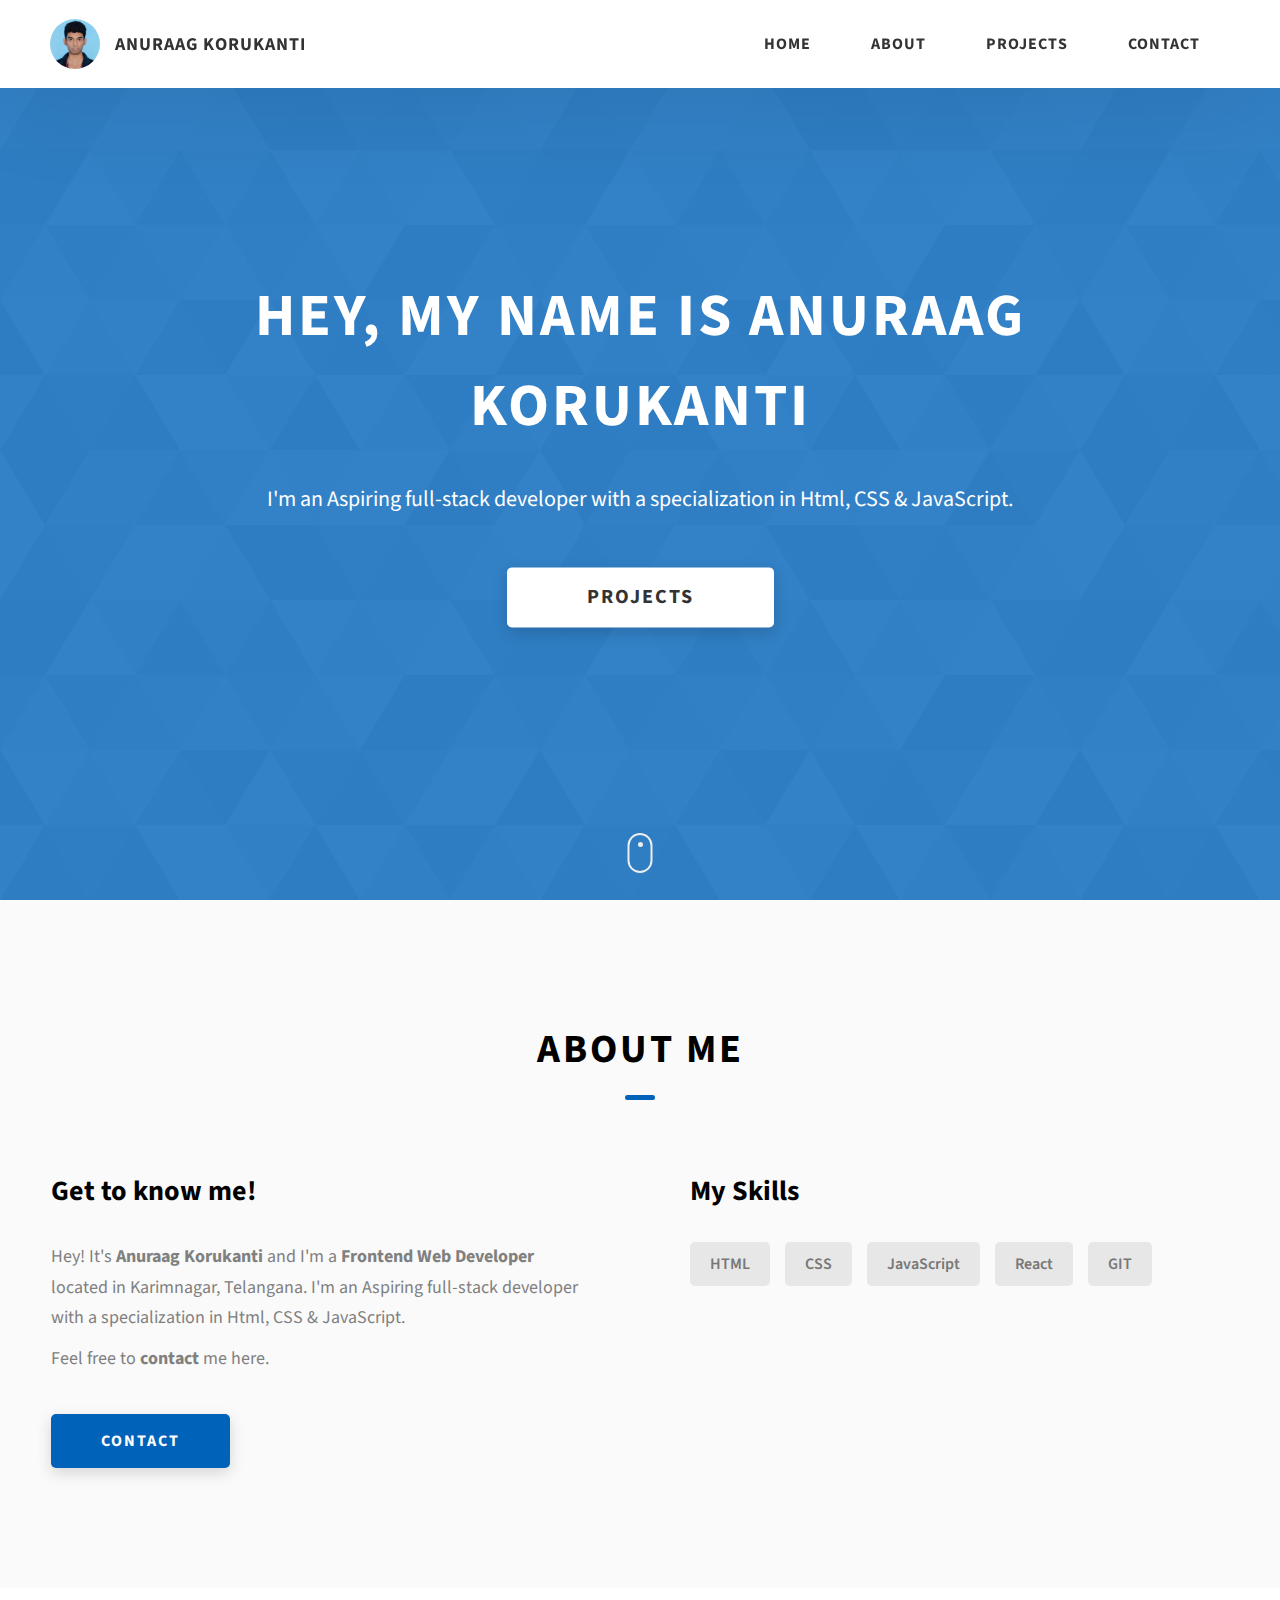
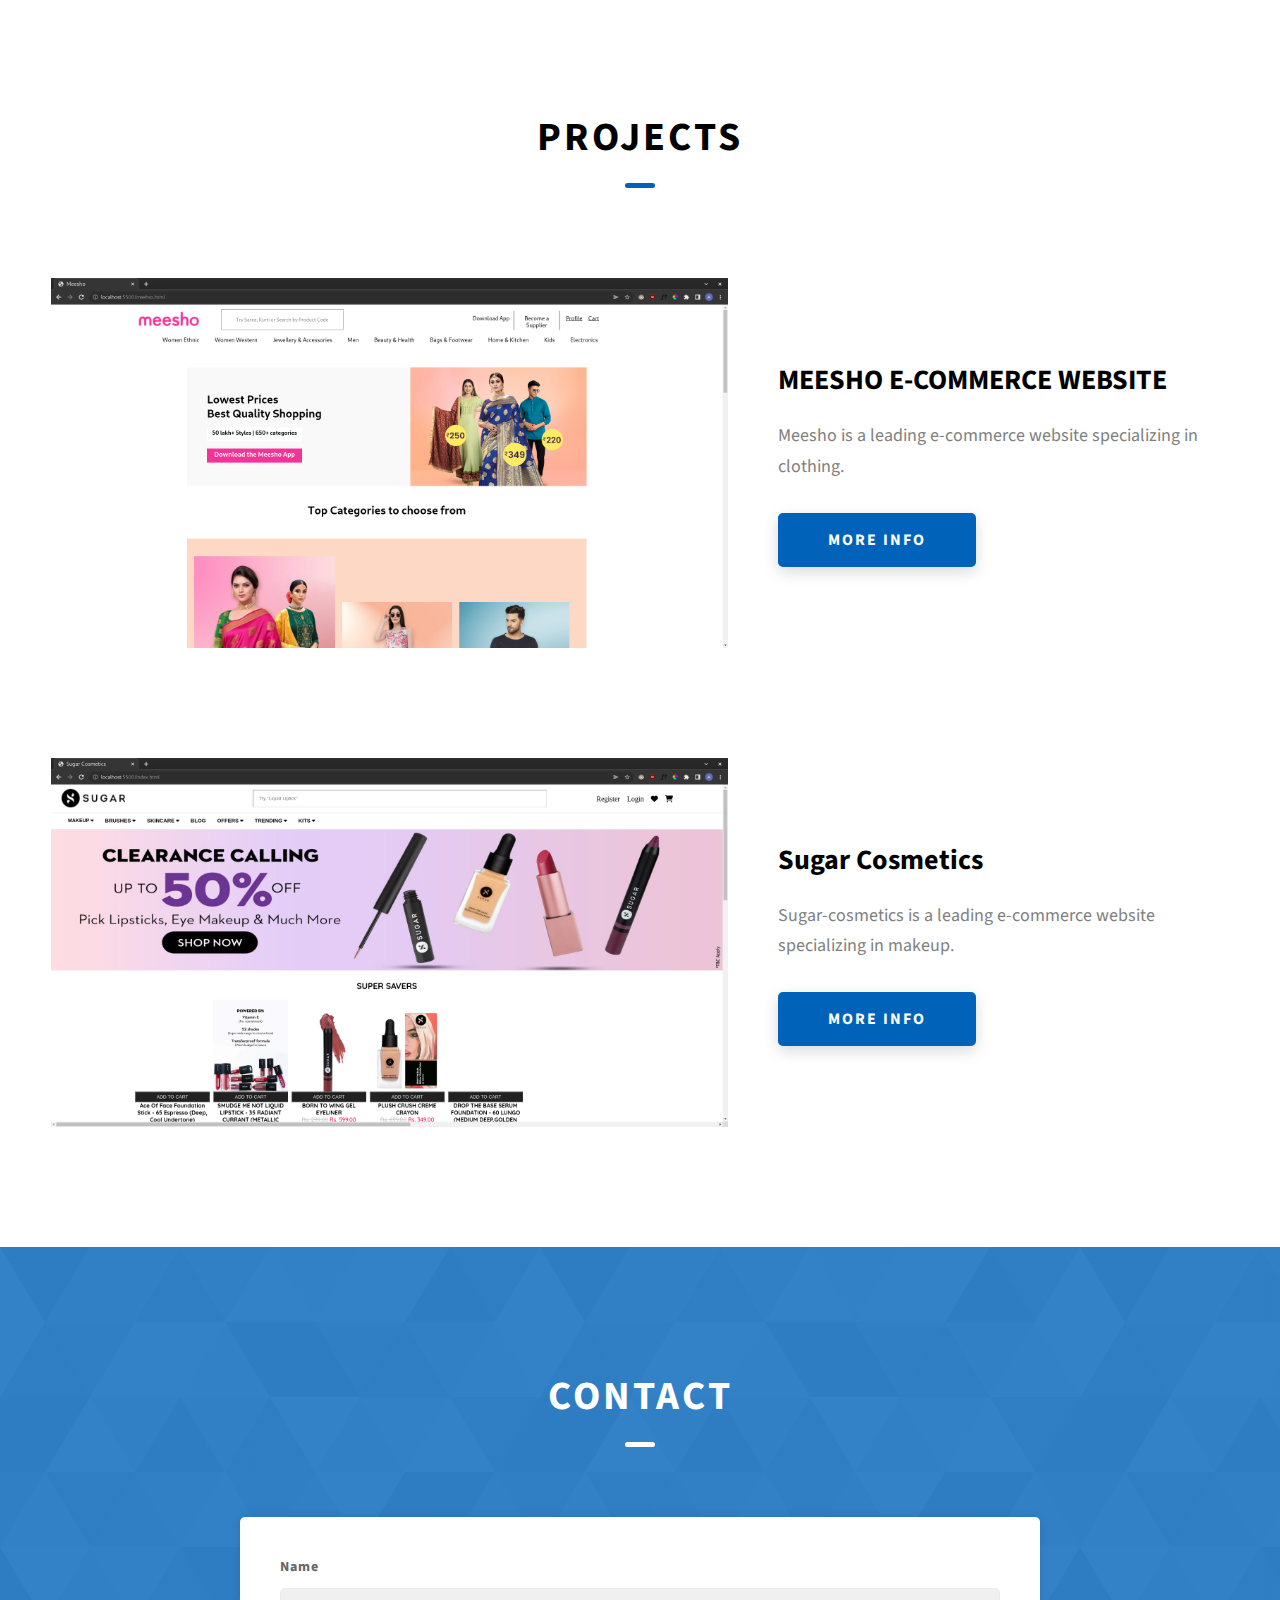
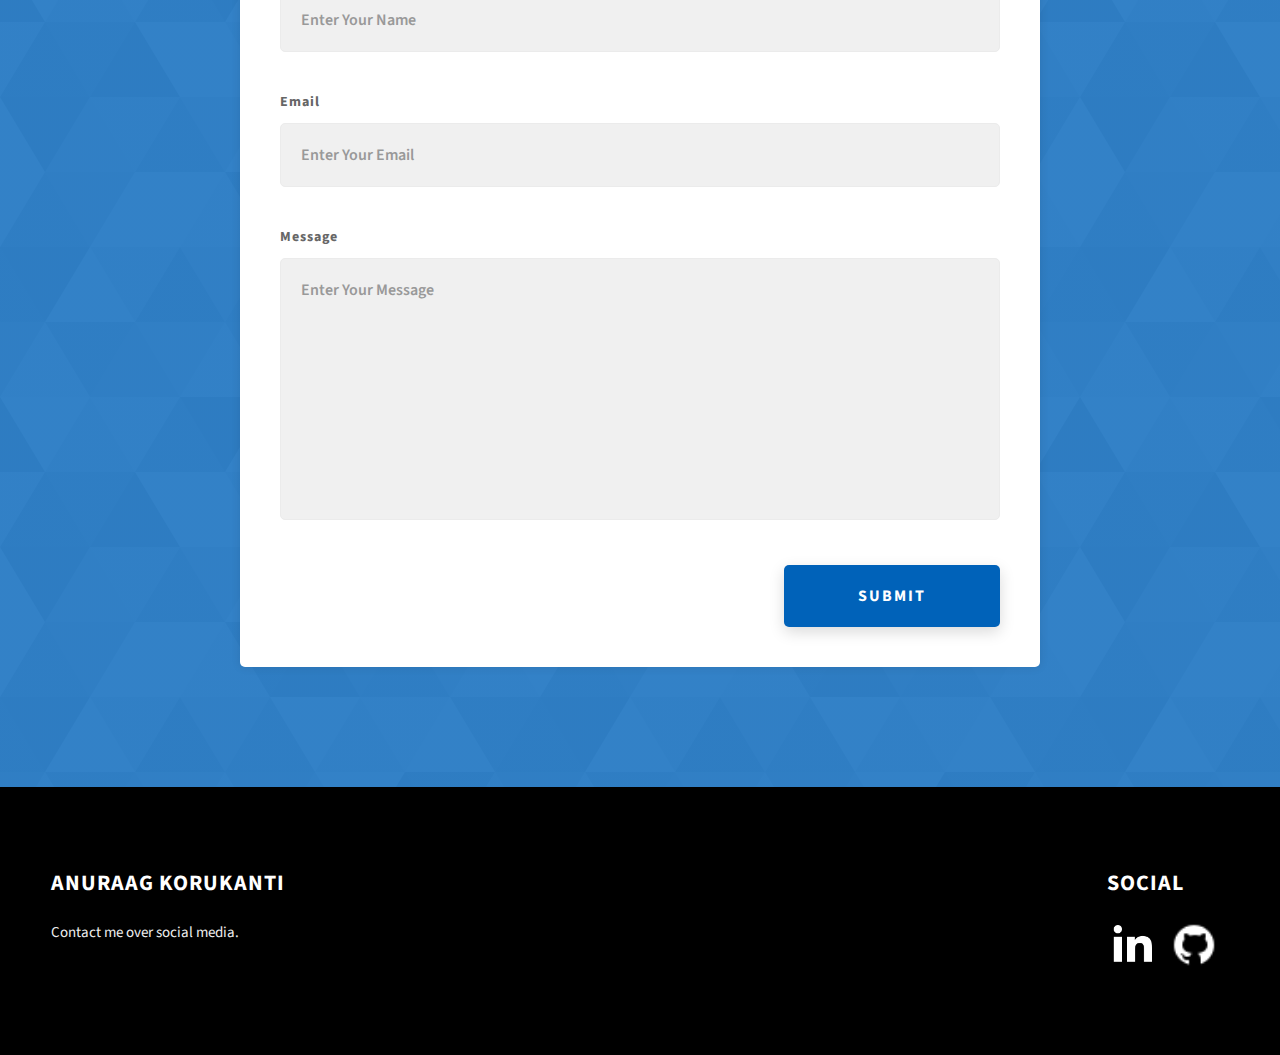
<file: index.html>
<!DOCTYPE html>
<html lang="en">
  <head>
    <meta charset="UTF-8" />
    <meta name="viewport" content="width=device-width, initial-scale=1.0" />
    <meta http-equiv="X-UA-Compatible" content="ie=edge" />
    <title>Portfolio</title>
    <meta name="description" content="Portfolio Template for Developer" />

    <link rel="stylesheet" href="css/style.css" />

    <link rel="preconnect" href="https://fonts.googleapis.com" />
    <link rel="preconnect" href="https://fonts.gstatic.com" crossorigin />
    <link
      href="https://fonts.googleapis.com/css2?family=Source+Sans+Pro:wght@400;600;700;900&display=swap"
      rel="stylesheet"
    />
  </head>
  <body>
    <header class="header">
      <div class="header__content">
        <div class="header__logo-container">
          <div class="header__logo-img-cont">
            <img
              src="./assets/jpeg/my-profile.jpeg"
              alt="My Logo Image"
              class="header__logo-img"
            />
          </div>
          <span class="header__logo-sub">Anuraag Korukanti</span>
        </div>
        <div class="header__main">
          <ul class="header__links">
            <li class="header__link-wrapper">
              <a href="./index.html" class="header__link"> Home </a>
            </li>
            <li class="header__link-wrapper">
              <a href="./index.html#about" class="header__link">About </a>
            </li>
            <li class="header__link-wrapper">
              <a href="./index.html#projects" class="header__link">
                Projects
              </a>
            </li>
            <li class="header__link-wrapper">
              <a href="./index.html#contact" class="header__link"> Contact </a>
            </li>
          </ul>
          <div class="header__main-ham-menu-cont">
            <img
              src="./assets/svg/ham-menu.svg"
              alt="hamburger menu"
              class="header__main-ham-menu"
            />
            <img
              src="./assets/svg/ham-menu-close.svg"
              alt="hamburger menu close"
              class="header__main-ham-menu-close d-none"
            />
          </div>
        </div>
      </div>
      <div class="header__sm-menu">
        <div class="header__sm-menu-content">
          <ul class="header__sm-menu-links">
            <li class="header__sm-menu-link">
              <a href="./index.html"> Home </a>
            </li>

            <li class="header__sm-menu-link">
              <a href="./index.html#about"> About </a>
            </li>

            <li class="header__sm-menu-link">
              <a href="./index.html#projects"> Projects </a>
            </li>

            <li class="header__sm-menu-link">
              <a href="./index.html#contact"> Contact </a>
            </li>
          </ul>
        </div>
      </div>
    </header>
    <section class="home-hero">
      <div class="home-hero__content">
        <h1 class="heading-primary">Hey, My name is Anuraag Korukanti</h1>
        <div class="home-hero__info">
          <p class="text-primary">
            I'm an Aspiring full-stack developer with a specialization in Html,
            CSS & JavaScript.
          </p>
        </div>
        <div class="home-hero__cta">
          <a href="./#projects" class="btn btn--bg">Projects</a>
        </div>
      </div>
      <!-- <div class="home-hero__socials">
        <div class="home-hero__social">
          <a href="#" class="home-hero__social-icon-link">
            <img
              src="./assets/png/linkedin-ico.png"
              alt="icon"
              class="home-hero__social-icon"
            />
          </a>
        </div>
        <div class="home-hero__social">
          <a href="#" class="home-hero__social-icon-link">
            <img
              src="./assets/png/github-ico.png"
              alt="icon"
              class="home-hero__social-icon"
            />
          </a>
        </div>
      
        </div>
      </div> -->
      <div class="home-hero__mouse-scroll-cont">
        <div class="mouse"></div>
      </div>
    </section>
    <section id="about" class="about sec-pad">
      <div class="main-container">
        <h2 class="heading heading-sec heading-sec__mb-med">
          <span class="heading-sec__main">About Me</span>
          <span class="heading-sec__sub"> </span>
        </h2>
        <div class="about__content">
          <div class="about__content-main">
            <h3 class="about__content-title">Get to know me!</h3>
            <div class="about__content-details">
              <p class="about__content-details-para">
                Hey! It's
                <strong>Anuraag Korukanti</strong>
                and I'm a <strong> Frontend Web Developer </strong> located in
                Karimnagar, Telangana. I'm an Aspiring full-stack developer with
                a specialization in Html, CSS & JavaScript.
              </p>
              <p class="about__content-details-para">
                Feel free to
                <strong>contact</strong> me here.
              </p>
            </div>
            <a href="./#contact" class="btn btn--med btn--theme dynamicBgClr"
              >Contact</a
            >
          </div>
          <div class="about__content-skills">
            <h3 class="about__content-title">My Skills</h3>
            <div class="skills">
              <div class="skills__skill">HTML</div>
              <div class="skills__skill">CSS</div>
              <div class="skills__skill">JavaScript</div>
              <div class="skills__skill">React</div>
              <div class="skills__skill">GIT</div>
            </div>
          </div>
        </div>
      </div>
    </section>
    <section id="projects" class="projects sec-pad">
      <div class="main-container">
        <h2 class="heading heading-sec heading-sec__mb-bg">
          <span class="heading-sec__main">Projects</span>
          <span class="heading-sec__sub"> </span>
        </h2>

        <div class="projects__content">
          <div class="projects__row">
            <div class="projects__row-img-cont">
              <img
                src="./assets/png/meesho.png"
                alt="Software Screenshot"
                class="projects__row-img"
                loading="lazy"
              />
            </div>
            <div class="projects__row-content">
              <h3 class="projects__row-content-title">
                MEESHO E-COMMERCE WEBSITE
              </h3>
              <p class="projects__row-content-desc">
                Meesho is a leading e-commerce website specializing in clothing.
              </p>
              <a
                href="./project-1.html"
                class="btn btn--med btn--theme dynamicBgClr"
                >More Info</a
              >
            </div>
          </div>
          <div class="projects__row">
            <div class="projects__row-img-cont">
              <img
                src="./assets/png/sugar.png"
                alt="Software Screenshot"
                class="projects__row-img"
                loading="lazy"
              />
            </div>
            <div class="projects__row-content">
              <h3 class="projects__row-content-title">Sugar Cosmetics</h3>
              <p class="projects__row-content-desc">
                Sugar-cosmetics is a leading e-commerce website specializing in makeup.
              </p>
              <a
                href="./project-2.html"
                class="btn btn--med btn--theme dynamicBgClr"
                >More Info</a
              >
            </div>
          </div>
            </div>
          </div>
        </div>
      </div>
    </section>
    <section id="contact" class="contact sec-pad dynamicBg">
      <div class="main-container">
        <h2 class="heading heading-sec heading-sec__mb-med">
          <span class="heading-sec__main heading-sec__main--lt">Contact</span>
          <span class="heading-sec__sub heading-sec__sub--lt">
          </span>
        </h2>
        <div class="contact__form-container">
          <form action="#" class="contact__form">
            <div class="contact__form-field">
              <label class="contact__form-label" for="name">Name</label>
              <input
                required
                placeholder="Enter Your Name"
                type="text"
                class="contact__form-input"
                name="name"
                id="name"
              />
            </div>
            <div class="contact__form-field">
              <label class="contact__form-label" for="email">Email</label>
              <input
                required
                placeholder="Enter Your Email"
                type="text"
                class="contact__form-input"
                name="email"
                id="email"
              />
            </div>
            <div class="contact__form-field">
              <label class="contact__form-label" for="message">Message</label>
              <textarea
                required
                cols="30"
                rows="10"
                class="contact__form-input"
                placeholder="Enter Your Message"
                name="message"
                id="message"
              ></textarea>
            </div>
            <button type="submit" class="btn btn--theme contact__btn">
              Submit
            </button>
          </form>
        </div>
      </div>
    </section>
    <footer class="main-footer">
      <div class="main-container">
        <div class="main-footer__upper">
          <div class="main-footer__row main-footer__row-1">
            <h2 class="heading heading-sm main-footer__heading-sm">
              <span>Social</span>
            </h2>
            <div class="main-footer__social-cont">
              <a target="_blank" rel="noreferrer" href="https://www.linkedin.com/in/anuraag-korukanti-4038a7237/">
                <img
                  class="main-footer__icon"
                  src="./assets/png/linkedin-ico.png"
                  alt="icon"
                />
              </a>
              <a target="_blank" rel="noreferrer" href="https://github.com/Anuraag1313">
                <img
                  class="main-footer__icon"
                  src="./assets/png/github-ico.png"
                  alt="icon"
                />
              </a>
            </div>
          </div>
          <div class="main-footer__row main-footer__row-2">
            <h4 class="heading heading-sm text-lt">Anuraag Korukanti</h4>
            <p class="main-footer__short-desc">
              Contact me over social media.
            </p>
          </div>
        </div>

        <!-- If you give me some credit or shoutout here by linking to my website, then it will be a big thing for me and will help me a lot :) -->
        <!-- <div class="main-footer__lower">
          &copy; Copyright 2021. Made by
          <a rel="noreferrer" target="_blank" href="https://rammaheshwari.com"
            >Ram Maheshwari</a
          >
        </div> -->
      </div>
    </footer>

    <script src="./index.js"></script>
  </body>
</html>
</file>
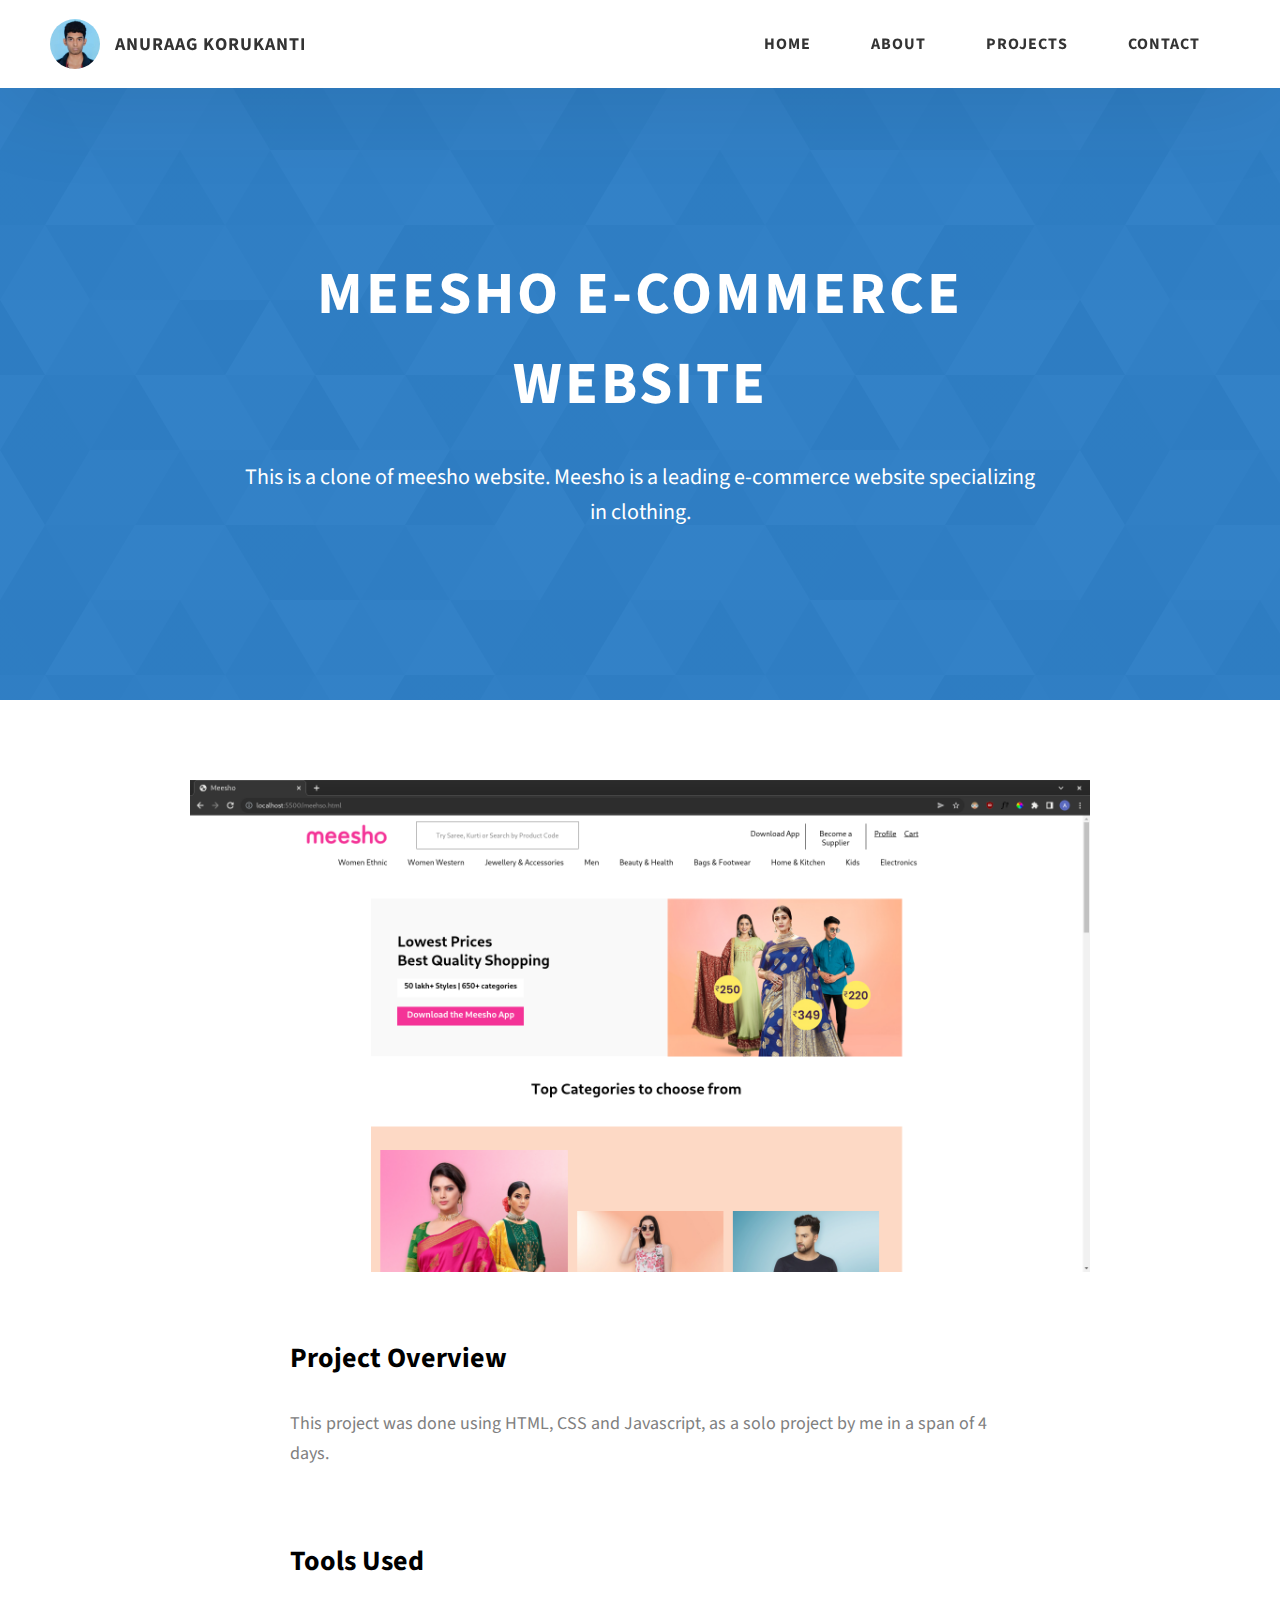
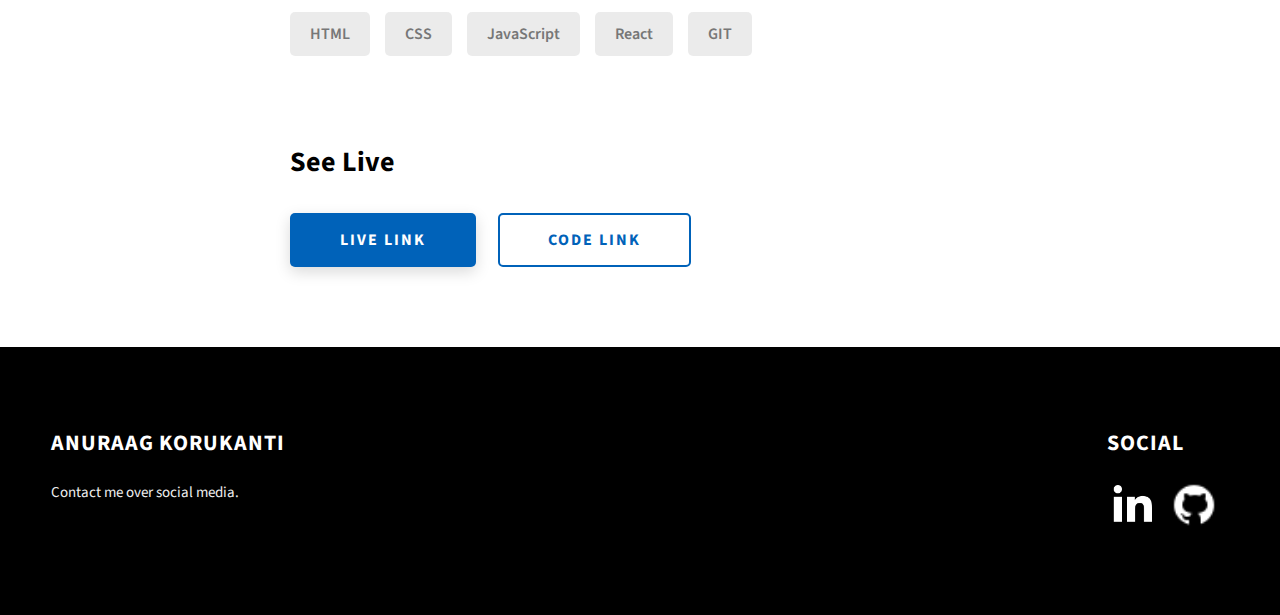
<file: project-1.html>
<!DOCTYPE html>
<html lang="en">
  <head>
    <meta charset="UTF-8" />
    <meta name="viewport" content="width=device-width, initial-scale=1.0" />
    <meta http-equiv="X-UA-Compatible" content="ie=edge" />
    <title>Case Study of Project 1</title>
    <meta name="description" content="Case study page of Project" />

    <link rel="stylesheet" href="css/style.css" />

    <link rel="preconnect" href="https://fonts.googleapis.com" />
    <link rel="preconnect" href="https://fonts.gstatic.com" crossorigin />
    <link
      href="https://fonts.googleapis.com/css2?family=Source+Sans+Pro:wght@400;600;700;900&display=swap"
      rel="stylesheet"
    />
  </head>
  <body>
    <header class="header">
      <div class="header__content">
        <div class="header__logo-container">
          <div class="header__logo-img-cont">
            <img
              src="./assets/jpeg/my-profile.jpeg"
              alt="Logo Image"
              class="header__logo-img"
            />
          </div>
          <span class="header__logo-sub">Anuraag Korukanti</span>
        </div>
        <div class="header__main">
          <ul class="header__links">
            <li class="header__link-wrapper">
              <a href="./index.html" class="header__link"> Home </a>
            </li>
            <li class="header__link-wrapper">
              <a href="./index.html#about" class="header__link">About </a>
            </li>
            <li class="header__link-wrapper">
              <a href="./index.html#projects" class="header__link">
                Projects
              </a>
            </li>
            <li class="header__link-wrapper">
              <a href="./index.html#contact" class="header__link"> Contact </a>
            </li>
          </ul>
          <div class="header__main-ham-menu-cont">
            <img
              src="./assets/svg/ham-menu.svg"
              alt="hamburger menu"
              class="header__main-ham-menu"
            />
            <img
              src="./assets/svg/ham-menu-close.svg"
              alt="hamburger menu close"
              class="header__main-ham-menu-close d-none"
            />
          </div>
        </div>
      </div>
      <div class="header__sm-menu">
        <div class="header__sm-menu-content">
          <ul class="header__sm-menu-links">
            <li class="header__sm-menu-link">
              <a href="./index.html"> Home </a>
            </li>

            <li class="header__sm-menu-link">
              <a href="./index.html#about"> About </a>
            </li>

            <li class="header__sm-menu-link">
              <a href="./index.html#projects"> Projects </a>
            </li>

            <li class="header__sm-menu-link">
              <a href="./index.html#contact"> Contact </a>
            </li>
          </ul>
        </div>
      </div>
    </header>
    <section class="project-cs-hero">
      <div class="project-cs-hero__content">
        <h1 class="heading-primary">Meesho E-commerce Website</h1>
        <div class="project-cs-hero__info">
          <p class="text-primary">
            This is a clone of meesho website. Meesho is a leading e-commerce
            website specializing in clothing.
          </p>
        </div>
      </div>
    </section>
    <section class="project-details">
      <div class="main-container">
        <div class="project-details__content">
          <div class="project-details__showcase-img-cont">
            <img
              src="./assets/png/meesho.png"
              alt="Project Image"
              class="project-details__showcase-img"
            />
          </div>
          <div class="project-details__content-main">
            <div class="project-details__desc">
              <h3 class="project-details__content-title">Project Overview</h3>
              <p class="project-details__desc-para">
                This project was done using HTML, CSS and Javascript, as a solo project by me in a span of 4 days.
              </p>
            </div>
            <div class="project-details__tools-used">
              <h3 class="project-details__content-title">Tools Used</h3>
              <div class="skills">
                <div class="skills__skill">HTML</div>
                <div class="skills__skill">CSS</div>
                <div class="skills__skill">JavaScript</div>
                <div class="skills__skill">React</div>
                <div class="skills__skill">GIT</div>
              </div>
            </div>
            <div class="project-details__links">
              <h3 class="project-details__content-title">See Live</h3>
              <a
                href="https://mellifluous-naiad-e92a11.netlify.app/"
                class="btn btn--med btn--theme project-details__links-btn"
                target="_blank"
                >Live Link</a
              >
              <a
                href="https://github.com/Anuraag1313/meesho-clone"
                class="btn btn--med btn--theme-inv project-details__links-btn"
                target="_blank"
                >Code Link</a
              >
            </div>
          </div>
        </div>
      </div>
    </section>
    <footer class="main-footer">
      <div class="main-container">
        <div class="main-footer__upper">
          <div class="main-footer__row main-footer__row-1">
            <h2 class="heading heading-sm main-footer__heading-sm">
              <span>Social</span>
            </h2>
            <div class="main-footer__social-cont">
              <a target="_blank" rel="noreferrer" href="https://www.linkedin.com/in/anuraag-korukanti-4038a7237/">
                <img
                  class="main-footer__icon"
                  src="./assets/png/linkedin-ico.png"
                  alt="icon"
                />
              </a>
              <a target="_blank" rel="noreferrer" href="https://github.com/Anuraag1313">
                <img
                  class="main-footer__icon"
                  src="./assets/png/github-ico.png"
                  alt="icon"
                />
              </a>
            </div>
          </div>
          <div class="main-footer__row main-footer__row-2">
            <h4 class="heading heading-sm text-lt">Anuraag Korukanti</h4>
            <p class="main-footer__short-desc">
              Contact me over social media.
            </p>
          </div>
        </div>

        <!-- If you give me some credit or shoutout here by linking to my website, then it will be a big thing for me and will help me a lot :) -->
        <!-- <div class="main-footer__lower">
          &copy; Copyright 2021. Made by
          <a rel="noreferrer" target="_blank" href="https://rammaheshwari.com"
            >Ram Maheshwari</a
          >
        </div> -->
      </div>
    </footer>

    <script src="./index.js"></script>
  </body>
</html>

    <script src="./index.js"></script>
  </body>
</html>
</file>
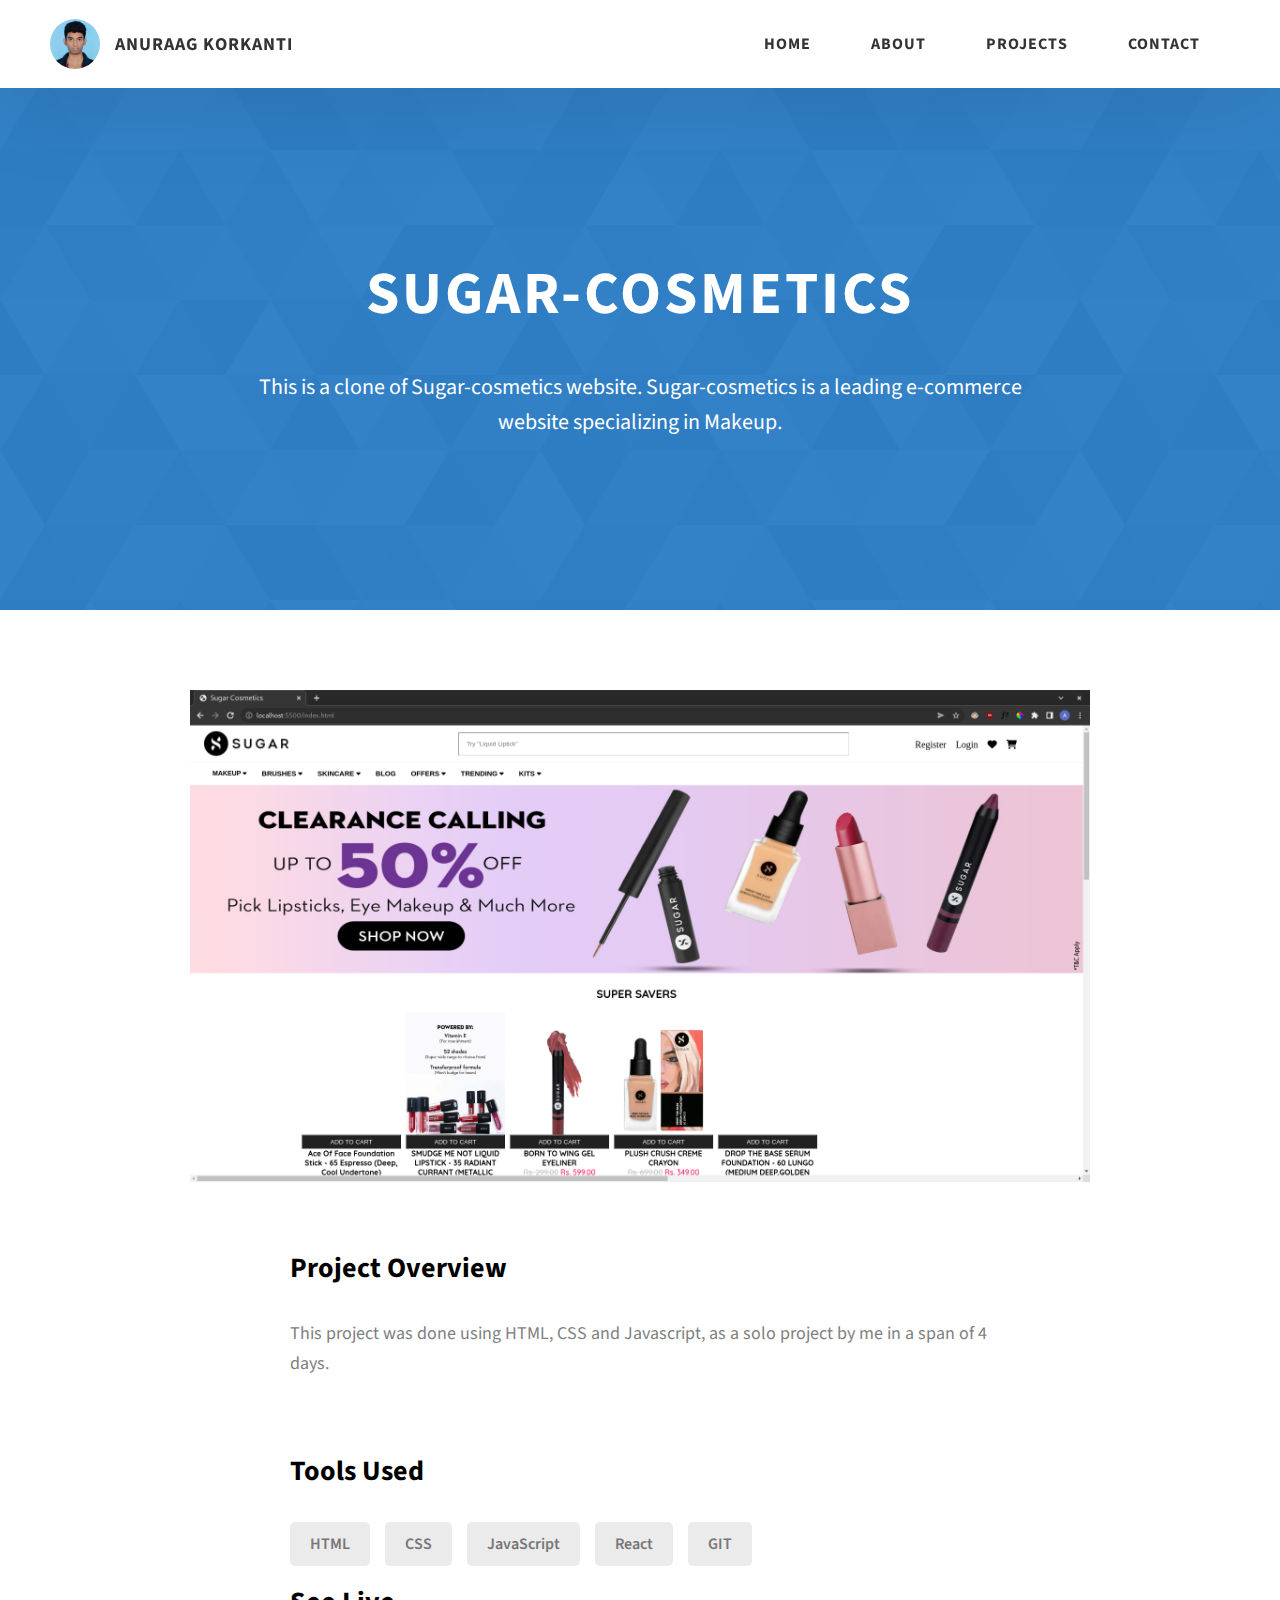
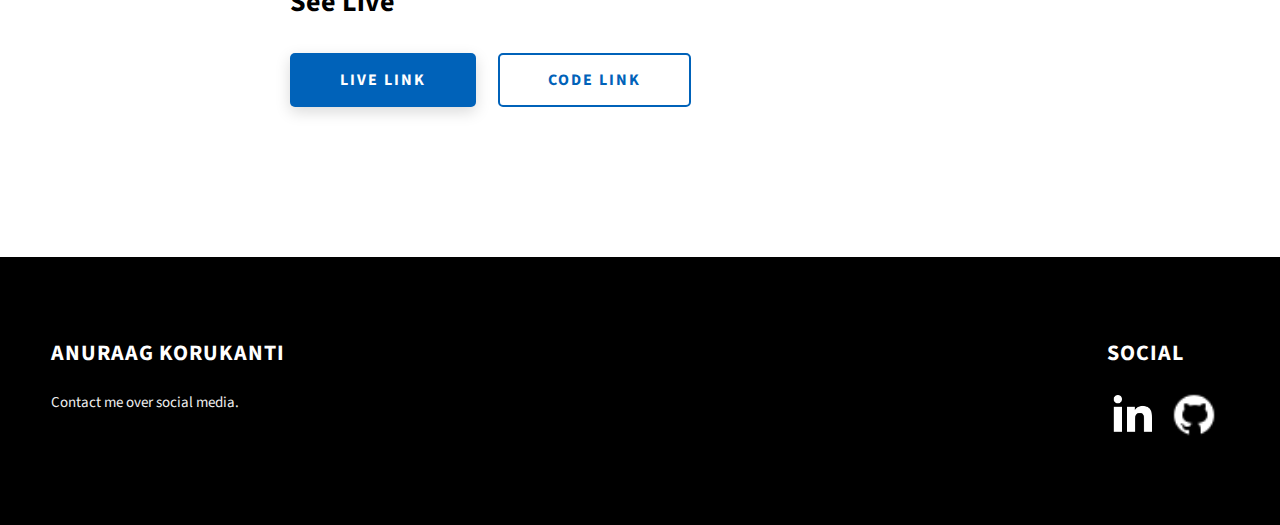
<file: project-2.html>
<!DOCTYPE html>
<html lang="en">
  <head>
    <meta charset="UTF-8" />
    <meta name="viewport" content="width=device-width, initial-scale=1.0" />
    <meta http-equiv="X-UA-Compatible" content="ie=edge" />
    <title>Case Study of Project 2</title>
    <meta name="description" content="Case study page of Project" />

    <link rel="stylesheet" href="css/style.css" />

    <link rel="preconnect" href="https://fonts.googleapis.com" />
    <link rel="preconnect" href="https://fonts.gstatic.com" crossorigin />
    <link
      href="https://fonts.googleapis.com/css2?family=Source+Sans+Pro:wght@400;600;700;900&display=swap"
      rel="stylesheet"
    />
  </head>
  <body>
    <header class="header">
      <div class="header__content">
        <div class="header__logo-container">
          <div class="header__logo-img-cont">
            <img
              src="./assets/jpeg/my-profile.jpeg"
              alt="Logo Image"
              class="header__logo-img"
            />
          </div>
          <span class="header__logo-sub">Anuraag Korkanti</span>
        </div>
        <div class="header__main">
          <ul class="header__links">
            <li class="header__link-wrapper">
              <a href="./index.html" class="header__link"> Home </a>
            </li>
            <li class="header__link-wrapper">
              <a href="./index.html#about" class="header__link">About </a>
            </li>
            <li class="header__link-wrapper">
              <a href="./index.html#projects" class="header__link">
                Projects
              </a>
            </li>
            <li class="header__link-wrapper">
              <a href="./index.html#contact" class="header__link"> Contact </a>
            </li>
          </ul>
          <div class="header__main-ham-menu-cont">
            <img
              src="./assets/svg/ham-menu.svg"
              alt="hamburger menu"
              class="header__main-ham-menu"
            />
            <img
              src="./assets/svg/ham-menu-close.svg"
              alt="hamburger menu close"
              class="header__main-ham-menu-close d-none"
            />
          </div>
        </div>
      </div>
      <div class="header__sm-menu">
        <div class="header__sm-menu-content">
          <ul class="header__sm-menu-links">
            <li class="header__sm-menu-link">
              <a href="./index.html"> Home </a>
            </li>

            <li class="header__sm-menu-link">
              <a href="./index.html#about"> About </a>
            </li>

            <li class="header__sm-menu-link">
              <a href="./index.html#projects"> Projects </a>
            </li>

            <li class="header__sm-menu-link">
              <a href="./index.html#contact"> Contact </a>
            </li>
          </ul>
        </div>
      </div>
    </header>
    <section class="project-cs-hero">
      <div class="project-cs-hero__content">
        <h1 class="heading-primary">Sugar-cosmetics</h1>
        <div class="project-cs-hero__info">
          <p class="text-primary">
            This is a clone of Sugar-cosmetics website. Sugar-cosmetics is a leading e-commerce
            website specializing in Makeup.
          </p>
        </div>
      </div>
    </section>
    <section class="project-details">
      <div class="main-container">
        <div class="project-details__content">
          <div class="project-details__showcase-img-cont">
            <img
              src="./assets/png/sugar.png"
              alt="Project Image"
              class="project-details__showcase-img"
            />
          </div>
          <div class="project-details__content-main">
            <div class="project-details__desc">
              <h3 class="project-details__content-title">Project Overview</h3>
              <p class="project-details__desc-para">
                This project was done using HTML, CSS and Javascript, as a solo project by me in a span of 4 days.
              </p>
            </div>
            <div class="project-details__tools-used">
              <h3 class="project-details__content-title">Tools Used</h3>
              <div class="skills">
                <div class="skills__skill">HTML</div>
                <div class="skills__skill">CSS</div>
                <div class="skills__skill">JavaScript</div>
                <div class="skills__skill">React</div>
                <div class="skills__skill">GIT</div>
            </div>
            <div class="project-details__links">
              <h3 class="project-details__content-title">See Live</h3>
              <a
                href="https://earnest-bublanina-ae8052.netlify.app/"
                class="btn btn--med btn--theme project-details__links-btn"
                target="_blank"
                >Live Link</a
              >
              <a
                href="https://github.com/Anuraag1313/u3A"
                class="btn btn--med btn--theme-inv project-details__links-btn"
                target="_blank"
                >Code Link</a
              >
            </div>
          </div>
        </div>
      </div>
    </section>
    <footer class="main-footer">
      <div class="main-container">
        <div class="main-footer__upper">
          <div class="main-footer__row main-footer__row-1">
            <h2 class="heading heading-sm main-footer__heading-sm">
              <span>Social</span>
            </h2>
            <div class="main-footer__social-cont">
              <a target="_blank" rel="noreferrer" href="https://www.linkedin.com/in/anuraag-korukanti-4038a7237/">
                <img
                  class="main-footer__icon"
                  src="./assets/png/linkedin-ico.png"
                  alt="icon"
                />
              </a>
              <a target="_blank" rel="noreferrer" href="https://github.com/Anuraag1313">
                <img
                  class="main-footer__icon"
                  src="./assets/png/github-ico.png"
                  alt="icon"
                />
              </a>
            </div>
          </div>
          <div class="main-footer__row main-footer__row-2">
            <h4 class="heading heading-sm text-lt">Anuraag Korukanti</h4>
            <p class="main-footer__short-desc">
              Contact me over social media.
            </p>
          </div>
        </div>

        <!-- If you give me some credit or shoutout here by linking to my website, then it will be a big thing for me and will help me a lot :) -->
        <!-- <div class="main-footer__lower">
          &copy; Copyright 2021. Made by
          <a rel="noreferrer" target="_blank" href="https://rammaheshwari.com"
            >Ram Maheshwari</a
          >
        </div> -->
      </div>
    </footer>

    <script src="./index.js"></script>
  </body>
</html>

    <script src="./index.js"></script>
  </body>
</html>
</file>
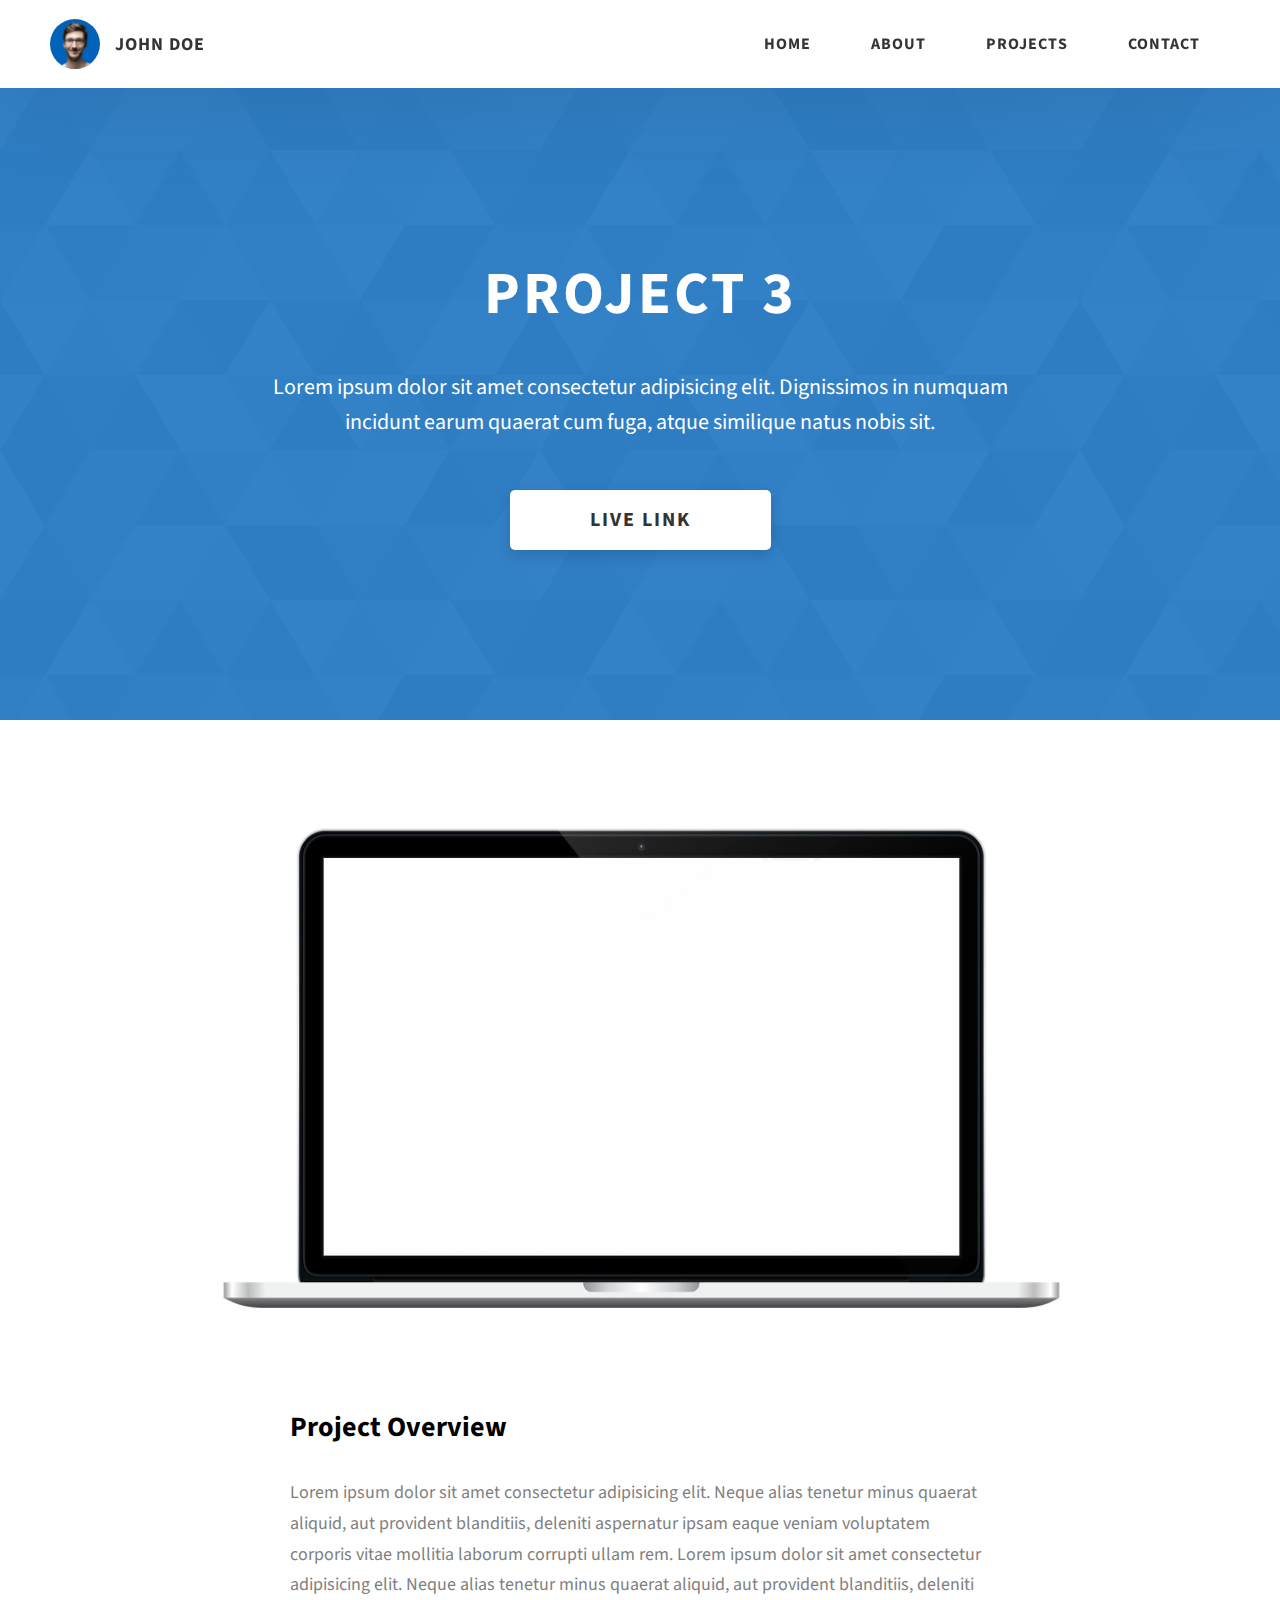
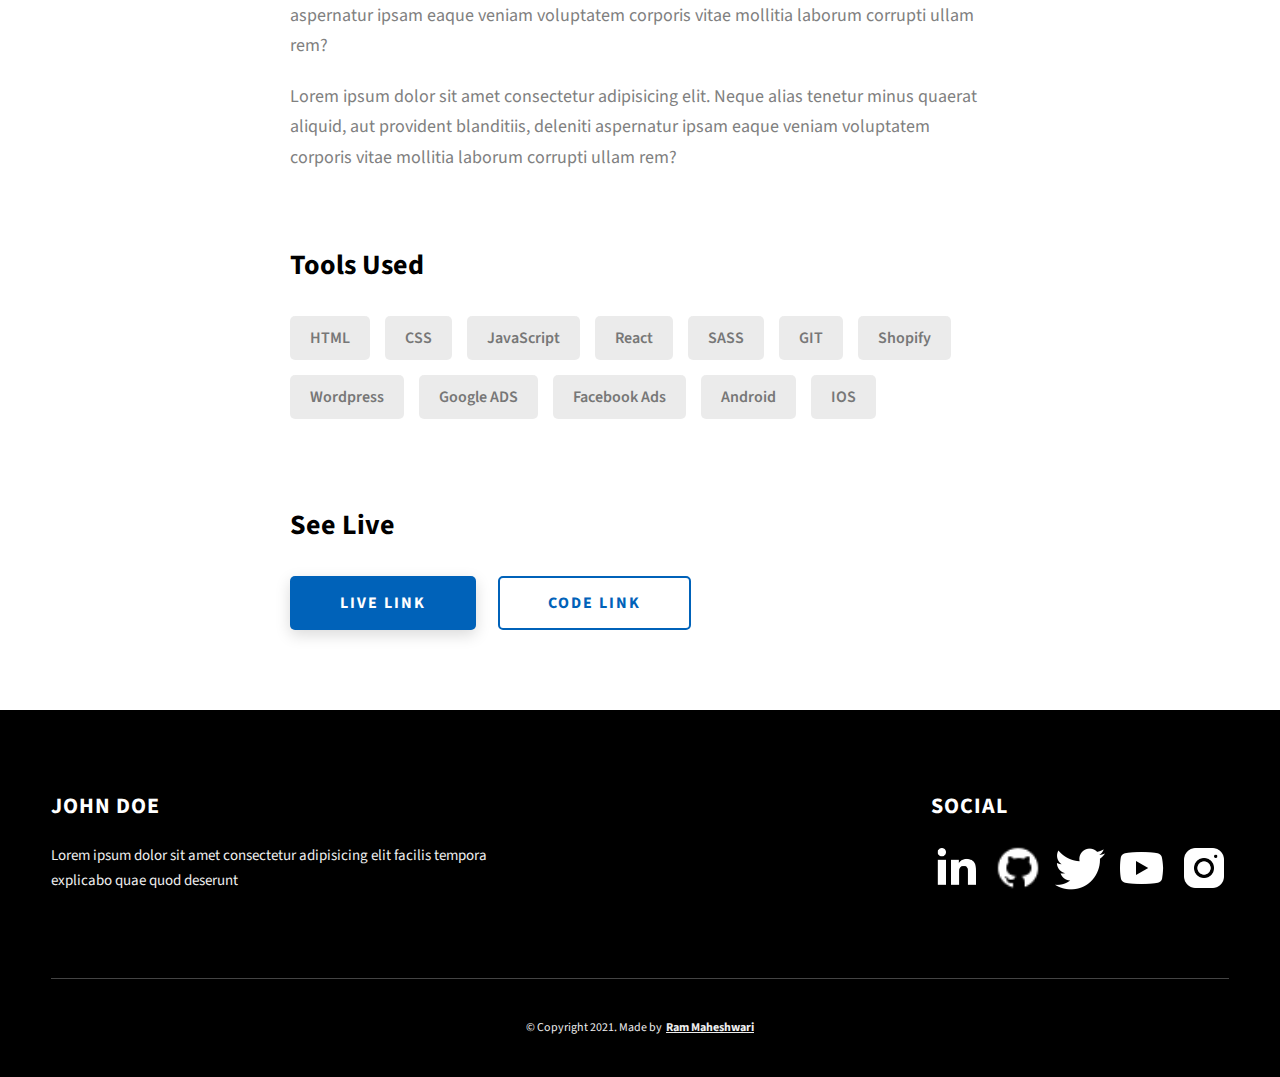
<file: project-3.html>
<!DOCTYPE html>
<html lang="en">
  <head>
    <meta charset="UTF-8" />
    <meta name="viewport" content="width=device-width, initial-scale=1.0" />
    <meta http-equiv="X-UA-Compatible" content="ie=edge" />
    <title>Case Study of Project 3</title>
    <meta name="description" content="Case study page of Project" />

    <link rel="stylesheet" href="css/style.css" />

    <link rel="preconnect" href="https://fonts.googleapis.com" />
    <link rel="preconnect" href="https://fonts.gstatic.com" crossorigin />
    <link
      href="https://fonts.googleapis.com/css2?family=Source+Sans+Pro:wght@400;600;700;900&display=swap"
      rel="stylesheet"
    />
  </head>
  <body>
    <header class="header">
      <div class="header__content">
        <div class="header__logo-container">
          <div class="header__logo-img-cont">
            <img
              src="./assets/png/john-doe.png"
              alt="Ram Maheshwari Logo Image"
              class="header__logo-img"
            />
          </div>
          <span class="header__logo-sub">John Doe</span>
        </div>
        <div class="header__main">
          <ul class="header__links">
            <li class="header__link-wrapper">
              <a href="./index.html" class="header__link"> Home </a>
            </li>
            <li class="header__link-wrapper">
              <a href="./index.html#about" class="header__link">About </a>
            </li>
            <li class="header__link-wrapper">
              <a href="./index.html#projects" class="header__link">
                Projects
              </a>
            </li>
            <li class="header__link-wrapper">
              <a href="./index.html#contact" class="header__link"> Contact </a>
            </li>
          </ul>
          <div class="header__main-ham-menu-cont">
            <img
              src="./assets/svg/ham-menu.svg"
              alt="hamburger menu"
              class="header__main-ham-menu"
            />
            <img
              src="./assets/svg/ham-menu-close.svg"
              alt="hamburger menu close"
              class="header__main-ham-menu-close d-none"
            />
          </div>
        </div>
      </div>
      <div class="header__sm-menu">
        <div class="header__sm-menu-content">
          <ul class="header__sm-menu-links">
            <li class="header__sm-menu-link">
              <a href="./index.html"> Home </a>
            </li>

            <li class="header__sm-menu-link">
              <a href="./index.html#about"> About </a>
            </li>

            <li class="header__sm-menu-link">
              <a href="./index.html#projects"> Projects </a>
            </li>

            <li class="header__sm-menu-link">
              <a href="./index.html#contact"> Contact </a>
            </li>
          </ul>
        </div>
      </div>
    </header>
    <section class="project-cs-hero">
      <div class="project-cs-hero__content">
        <h1 class="heading-primary">Project 3</h1>
        <div class="project-cs-hero__info">
          <p class="text-primary">
            Lorem ipsum dolor sit amet consectetur adipisicing elit. Dignissimos
            in numquam incidunt earum quaerat cum fuga, atque similique natus
            nobis sit.
          </p>
        </div>
        <div class="project-cs-hero__cta">
          <a href="#" class="btn btn--bg" target="_blank">Live Link</a>
        </div>
      </div>
    </section>
    <section class="project-details">
      <div class="main-container">
        <div class="project-details__content">
          <div class="project-details__showcase-img-cont">
            <img
              src="./assets/jpeg/project-mockup-example.jpeg"
              alt="Project Image"
              class="project-details__showcase-img"
            />
          </div>
          <div class="project-details__content-main">
            <div class="project-details__desc">
              <h3 class="project-details__content-title">Project Overview</h3>
              <p class="project-details__desc-para">
                Lorem ipsum dolor sit amet consectetur adipisicing elit. Neque
                alias tenetur minus quaerat aliquid, aut provident blanditiis,
                deleniti aspernatur ipsam eaque veniam voluptatem corporis vitae
                mollitia laborum corrupti ullam rem. Lorem ipsum dolor sit amet
                consectetur adipisicing elit. Neque alias tenetur minus quaerat
                aliquid, aut provident blanditiis, deleniti aspernatur ipsam
                eaque veniam voluptatem corporis vitae mollitia laborum corrupti
                ullam rem?
              </p>
              <p class="project-details__desc-para">
                Lorem ipsum dolor sit amet consectetur adipisicing elit. Neque
                alias tenetur minus quaerat aliquid, aut provident blanditiis,
                deleniti aspernatur ipsam eaque veniam voluptatem corporis vitae
                mollitia laborum corrupti ullam rem?
              </p>
            </div>
            <div class="project-details__tools-used">
              <h3 class="project-details__content-title">Tools Used</h3>
              <div class="skills">
                <div class="skills__skill">HTML</div>
                <div class="skills__skill">CSS</div>
                <div class="skills__skill">JavaScript</div>
                <div class="skills__skill">React</div>
                <div class="skills__skill">SASS</div>
                <div class="skills__skill">GIT</div>
                <div class="skills__skill">Shopify</div>
                <div class="skills__skill">Wordpress</div>
                <div class="skills__skill">Google ADS</div>
                <div class="skills__skill">Facebook Ads</div>
                <div class="skills__skill">Android</div>
                <div class="skills__skill">IOS</div>
              </div>
            </div>
            <div class="project-details__links">
              <h3 class="project-details__content-title">See Live</h3>
              <a
                href="#"
                class="btn btn--med btn--theme project-details__links-btn"
                target="_blank"
                >Live Link</a
              >
              <a
                href="#"
                class="btn btn--med btn--theme-inv project-details__links-btn"
                target="_blank"
                >Code Link</a
              >
            </div>
          </div>
        </div>
      </div>
    </section>
    <footer class="main-footer">
      <div class="main-container">
        <div class="main-footer__upper">
          <div class="main-footer__row main-footer__row-1">
            <h2 class="heading heading-sm main-footer__heading-sm">
              <span>Social</span>
            </h2>
            <div class="main-footer__social-cont">
              <a target="_blank" rel="noreferrer" href="#">
                <img
                  class="main-footer__icon"
                  src="./assets/png/linkedin-ico.png"
                  alt="icon"
                />
              </a>
              <a target="_blank" rel="noreferrer" href="#">
                <img
                  class="main-footer__icon"
                  src="./assets/png/github-ico.png"
                  alt="icon"
                />
              </a>
              <a target="_blank" rel="noreferrer" href="#">
                <img
                  class="main-footer__icon"
                  src="./assets/png/twitter-ico.png"
                  alt="icon"
                />
              </a>
              <a target="_blank" rel="noreferrer" href="#">
                <img
                  class="main-footer__icon"
                  src="./assets/png/yt-ico.png"
                  alt="icon"
                />
              </a>
              <a target="_blank" rel="noreferrer" href="#">
                <img
                  class="main-footer__icon main-footer__icon--mr-none"
                  src="./assets/png/insta-ico.png"
                  alt="icon"
                />
              </a>
            </div>
          </div>
          <div class="main-footer__row main-footer__row-2">
            <h4 class="heading heading-sm text-lt">John Doe</h4>
            <p class="main-footer__short-desc">
              Lorem ipsum dolor sit amet consectetur adipisicing elit facilis
              tempora explicabo quae quod deserunt
            </p>
          </div>
        </div>

        <div class="main-footer__lower">
          &copy; Copyright 2021. Made by
          <a rel="noreferrer" target="_blank" href="https://rammaheshwari.com"
            >Ram Maheshwari</a
          >
        </div>
      </div>
    </footer>
    <script src="./index.js"></script>
  </body>
</html>
</file>
<file: css/style.css>
/*
0 - 600px:      Phone
600 - 900px:    Tablet portrait
900 - 1200px:   Tablet landscape
[1200 - 1800] is where our normal styles apply
1800px + :      Big desktop
$breakpoint arguement choices:
- phone
- tab-port
- tab-land
- big-desktop

Inside media queries 1em is always 16px i.e 1em = 16px at every screen size only inside media queries
*/
*,
*::after,
*::before {
  margin: 0;
  padding: 0;
  box-sizing: inherit;
  font-family: inherit;
}

html {
  font-size: 62.5%;
  scroll-behavior: smooth;
}
@media only screen and (max-width: 75em) {
  html {
    font-size: 59%;
  }
}
@media only screen and (max-width: 56.25em) {
  html {
    font-size: 56%;
  }
}
@media only screen and (min-width: 112.5em) {
  html {
    font-size: 65%;
  }
}

body {
  box-sizing: border-box;
  position: relative;
  line-height: 1.5;
  font-family: sans-serif;
  overflow-x: hidden;
  overflow-y: scroll;
  font-family: "Source Sans Pro", sans-serif;
}

a {
  text-decoration: none;
  color: inherit;
}

li {
  list-style: none;
}

input:focus,
button:focus,
a:focus,
textarea:focus {
  outline: none;
}

button {
  border: none;
  cursor: pointer;
}

textarea {
  resize: none;
}

.heading-primary {
  font-size: 6rem;
  text-transform: uppercase;
  letter-spacing: 3px;
  text-align: center;
}
@media only screen and (max-width: 37.5em) {
  .heading-primary {
    font-size: 4.5rem;
  }
}

.heading-sec__mb-bg {
  margin-bottom: 11rem;
}
@media only screen and (max-width: 56.25em) {
  .heading-sec__mb-bg {
    margin-bottom: 8rem;
  }
}

.heading-sec__mb-med {
  margin-bottom: 9rem;
}
@media only screen and (max-width: 56.25em) {
  .heading-sec__mb-med {
    margin-bottom: 8rem;
  }
}

.heading-sec__main {
  display: block;
  font-size: 4rem;
  text-transform: uppercase;
  letter-spacing: 1px;
  letter-spacing: 3px;
  text-align: center;
  margin-bottom: 3.5rem;
  position: relative;
}
.heading-sec__main--lt {
  color: #fff;
}
.heading-sec__main--lt::after {
  content: "";
  background: #fff !important;
}
.heading-sec__main::after {
  content: "";
  position: absolute;
  top: calc(100% + 1.5rem);
  height: 5px;
  width: 3rem;
  background: #0062b9;
  left: 50%;
  transform: translateX(-50%);
  border-radius: 5px;
}
@media only screen and (max-width: 37.5em) {
  .heading-sec__main::after {
    top: calc(100% + 1.2rem);
  }
}

.heading-sec__sub {
  display: block;
  text-align: center;
  color: #777;
  font-size: 2rem;
  font-weight: 500;
  max-width: 80rem;
  margin: auto;
  line-height: 1.6;
}
@media only screen and (max-width: 37.5em) {
  .heading-sec__sub {
    font-size: 1.8rem;
  }
}
.heading-sec__sub--lt {
  color: #eee;
}

.heading-sm {
  font-size: 2.2rem;
  text-transform: uppercase;
  letter-spacing: 1px;
}

.main-container {
  max-width: 120rem;
  margin: auto;
  width: 92%;
}

.btn {
  background: #fff;
  color: #333;
  text-transform: uppercase;
  letter-spacing: 2px;
  display: inline-block;
  font-weight: 700;
  border-radius: 5px;
  box-shadow: 0 5px 15px 0 rgba(0, 0, 0, 0.15);
  transition: transform 0.3s;
}
.btn:hover {
  transform: translateY(-3px);
}
.btn--bg {
  padding: 1.5rem 8rem;
  font-size: 2rem;
}
.btn--med {
  padding: 1.5rem 5rem;
  font-size: 1.6rem;
}
.btn--theme {
  background: #0062b9;
  color: #fff;
}
.btn--theme-inv {
  color: #0062b9;
  background: #fff;
  border: 2px solid #0062b9;
  box-shadow: none;
  padding: calc(1.5rem - 2px) calc(5rem - 2px);
}

.sec-pad {
  padding: 12rem 0;
}
@media only screen and (max-width: 56.25em) {
  .sec-pad {
    padding: 8rem 0;
  }
}

.text-primary {
  color: #fff;
  font-size: 2.2rem;
  text-align: center;
  width: 100%;
  line-height: 1.6;
}
@media only screen and (max-width: 37.5em) {
  .text-primary {
    font-size: 2rem;
  }
}

.d-none {
  display: none;
}

.home-hero {
  color: #fff;
  background: linear-gradient(
      to right,
      rgba(0, 98, 185, 0.8),
      rgba(0, 98, 185, 0.8)
    ),
    url(../../assets/svg/common-bg.svg);
  background-position: center;
  height: 100vh;
  min-height: 80rem;
  max-height: 120rem;
  position: relative;
}
@media only screen and (max-width: 37.5em) {
  .home-hero {
    height: unset;
    min-height: unset;
  }
}
.home-hero__socials {
  position: absolute;
  top: 50%;
  border: 2px solid #eee;
  border-left: 2px solid #eee;
  transform: translateY(-50%);
}
@media only screen and (max-width: 56.25em) {
  .home-hero__socials {
    display: none;
  }
}
.home-hero__mouse-scroll-cont {
  position: absolute;
  bottom: 3%;
  left: 50%;
  transform: translateX(-50%);
}
@media only screen and (max-width: 37.5em) {
  .home-hero__mouse-scroll-cont {
    display: none;
  }
}
.home-hero__social {
  width: 5rem;
}
.home-hero__social-icon-link {
  width: 100%;
  display: block;
  padding: 1.2rem;
  border-bottom: 2px solid #eee;
  transition: background 0.3s;
}
.home-hero__social-icon-link:hover {
  background: rgba(255, 255, 255, 0.1);
}
.home-hero__social-icon-link--bd-none {
  border-bottom: 0;
}
.home-hero__social-icon {
  width: 100%;
}
.home-hero__content {
  position: absolute;
  top: 50%;
  left: 50%;
  transform: translate(-50%, -50%);
  max-width: 90rem;
  width: 92%;
}
@media only screen and (max-width: 37.5em) {
  .home-hero__content {
    padding: 19rem 0 13rem 0;
    margin: auto;
    position: static;
    transform: translate(0, 0);
  }
}
.home-hero__info {
  margin: 3rem auto 0 auto;
  max-width: 80rem;
}
.home-hero__cta {
  margin-top: 5rem;
  text-align: center;
}

.about {
  background: #fafafa;
}
.about__content {
  display: grid;
  grid-template-columns: 1fr 1fr;
  grid-gap: 10rem;
}
@media only screen and (max-width: 56.25em) {
  .about__content {
    grid-template-columns: 1fr;
    grid-gap: 8rem;
  }
}
.about__content-title {
  font-weight: 700;
  font-size: 2.8rem;
  margin-bottom: 3rem;
}
@media only screen and (max-width: 37.5em) {
  .about__content-title {
    font-size: 2.4rem;
  }
}
.about__content-details-para {
  font-size: 1.8rem;
  color: grey;
  max-width: 60rem;
  line-height: 1.7;
  margin-bottom: 1rem;
}
.about__content-details-para--hl {
  font-weight: 700;
  margin: 0 3px;
}
.about__content-details-para:last-child {
  margin-bottom: 4rem;
}

.projects__row {
  display: grid;
  grid-template-columns: 1.5fr 1fr;
  grid-gap: 5rem;
  margin-bottom: 11rem;
}
@media only screen and (max-width: 56.25em) {
  .projects__row {
    grid-template-columns: 1fr;
    grid-gap: 2rem;
    margin-bottom: 8rem;
  }
}
@media only screen and (max-width: 56.25em) {
  .projects__row {
    text-align: center;
  }
}
.projects__row:last-child {
  margin-bottom: 0;
}
.projects__row-img-cont {
  overflow: hidden;
}
.projects__row-img {
  width: 100%;
  display: block;
  object-fit: cover;
}
.projects__row-content {
  padding: 2rem 0;
  display: flex;
  justify-content: center;
  flex-direction: column;
  align-items: flex-start;
}
@media only screen and (max-width: 56.25em) {
  .projects__row-content {
    align-items: center;
  }
}
.projects__row-content-title {
  font-weight: 700;
  font-size: 2.8rem;
  margin-bottom: 2rem;
}
@media only screen and (max-width: 37.5em) {
  .projects__row-content-title {
    font-size: 2.4rem;
  }
}
.projects__row-content-desc {
  font-size: 1.8rem;
  color: grey;
  max-width: 60rem;
  line-height: 1.7;
  margin-bottom: 3rem;
}
@media only screen and (max-width: 37.5em) {
  .projects__row-content-desc {
    font-size: 1.7rem;
  }
}

.contact {
  background: linear-gradient(
      to right,
      rgba(0, 98, 185, 0.8),
      rgba(0, 98, 185, 0.8)
    ),
    url(../../assets/svg/common-bg.svg);
  background-size: cover;
  background-position: center;
}
.contact__form-container {
  box-shadow: 0 0 10px rgba(0, 0, 0, 0.1);
  background: white;
  padding: 4rem;
  margin-top: 6rem;
  max-width: 80rem;
  text-align: right;
  width: 95%;
  border-radius: 5px;
  margin: 5rem auto 0 auto;
}
@media only screen and (max-width: 37.5em) {
  .contact__form-container {
    padding: 3rem;
  }
}
.contact__form-field {
  margin-bottom: 4rem;
}
@media only screen and (max-width: 37.5em) {
  .contact__form-field {
    margin-bottom: 3rem;
  }
}
.contact__form-label {
  color: #666;
  font-size: 1.4rem;
  letter-spacing: 1px;
  font-weight: 700;
  margin-bottom: 1rem;
  display: block;
  text-align: left;
}
.contact__form-input {
  color: #333;
  padding: 2rem;
  width: 100%;
  border: 1px solid #ebebeb;
  font-size: 1.6rem;
  letter-spacing: 0px;
  background: #f0f0f0;
  border-radius: 5px;
  font-weight: 600;
  /* Code for Modern Browsers */
  /* Code for WebKit, Blink, Edge */
  /* Code for Internet Explorer 10-11 */
  /* Code for Microsoft Edge */
  /* Code for Mozilla Firefox 4 to 18 */
  /* Code for Mozilla Firefox 19+ */
}
.contact__form-input::placeholder {
  color: #999;
  font-weight: 600;
  font-size: 1.6rem;
}
.contact__form-input::-webkit-input-placeholder {
  color: #999;
  font-weight: 600;
  font-size: 1.6rem;
}
.contact__form-input:-ms-input-placeholder {
  color: #999;
  font-weight: 600;
  font-size: 1.6rem;
}
.contact__form-input::-ms-input-placeholder {
  color: #999;
  font-weight: 600;
  font-size: 1.6rem;
}
.contact__form-input:-moz-placeholder {
  opacity: 1;
  color: #999;
  font-weight: 600;
  font-size: 1.6rem;
}
.contact__form-input::-moz-placeholder {
  opacity: 1;
  color: #999;
  font-weight: 600;
  font-size: 1.6rem;
}
.contact__btn {
  width: 30%;
  padding: 2rem 4rem;
  font-size: 1.6rem;
}
@media only screen and (max-width: 37.5em) {
  .contact__btn {
    width: 100%;
  }
}

.project-cs-hero {
  color: #fff;
  background: linear-gradient(
      to right,
      rgba(0, 98, 185, 0.8),
      rgba(0, 98, 185, 0.8)
    ),
    url(../../assets/svg/common-bg.svg);
  background-size: cover;
  background-position: center;
  position: relative;
}
@media only screen and (max-width: 37.5em) {
  .project-cs-hero {
    height: unset;
    min-height: unset;
  }
}
.project-cs-hero__content {
  padding: 25rem 0 17rem 0;
  max-width: 90rem;
  width: 92%;
  margin: auto;
}
@media only screen and (max-width: 37.5em) {
  .project-cs-hero__content {
    padding: 19rem 0 13rem 0;
    margin: auto;
    position: static;
    transform: translate(0, 0);
  }
}
.project-cs-hero__info {
  margin: 3rem auto 0 auto;
  max-width: 80rem;
}
.project-cs-hero__cta {
  margin-top: 5rem;
  text-align: center;
}

.project-details__content {
  padding: 8rem 0;
  max-width: 90rem;
  margin: auto;
}
.project-details__content-title {
  font-weight: 700;
  font-size: 2.8rem;
  margin-bottom: 3rem;
}
@media only screen and (max-width: 37.5em) {
  .project-details__content-title {
    font-size: 2.4rem;
  }
}

.project-details__showcase-img-cont {
  width: 100%;
  margin-bottom: 6rem;
}

.project-details__showcase-img {
  width: 100%;
}

.project-details__content-main {
  width: 100%;
  max-width: 70rem;
  margin: auto;
}

.project-details__desc {
  margin: 0 0 7rem 0;
}
.project-details__desc-para {
  font-size: 1.8rem;
  line-height: 1.7;
  color: grey;
  margin-bottom: 2rem;
}

.project-details__tools-used {
  margin: 0 0 7rem 0;
}
.project-details__tools-used-list {
  display: flex;
  flex-wrap: wrap;
}
.project-details__tools-used-item {
  padding: 1rem 2rem;
  margin-bottom: 1.5rem;
  margin-right: 1.5rem;
  font-size: 1.6rem;
  background: rgba(153, 153, 153, 0.2);
  border-radius: 5px;
  font-weight: 600;
  color: #777;
}

.project-details__links {
  margin: 0 0;
}
.project-details__links-btn {
  margin-right: 2rem;
}
@media only screen and (max-width: 37.5em) {
  .project-details__links-btn {
    margin-right: 0;
    width: 70%;
    margin-bottom: 2rem;
    text-align: center;
  }
}
.project-details__links-btn:last-child {
  margin: 0;
}
@media only screen and (max-width: 37.5em) {
  .project-details__links-btn:last-child {
    margin: 0;
  }
}

.header {
  position: fixed;
  width: 100%;
  z-index: 1000;
  background: #000;
  background: #fff;
  box-shadow: 0 10px 100px rgba(0, 0, 0, 0.1);
}
.header__content {
  display: flex;
  align-items: center;
  justify-content: space-between;
  padding: 1rem 5rem;
}
@media only screen and (max-width: 56.25em) {
  .header__content {
    padding: 0 2rem;
  }
}
.header__logo-container {
  display: flex;
  align-items: center;
  cursor: pointer;
  color: #333;
  transition: color 0.3s;
}
.header__logo-container:hover {
  color: #0062b9;
}
.header__logo-img-cont {
  width: 5rem;
  height: 5rem;
  border-radius: 50px;
  overflow: hidden;
  margin-right: 1.5rem;
  background: #0062b9;
}
@media only screen and (max-width: 56.25em) {
  .header__logo-img-cont {
    width: 4.5rem;
    height: 4.5rem;
    margin-right: 1.2rem;
  }
}
.header__logo-img {
  width: 100%;
  height: 100%;
  object-fit: cover;
  object-position: center;
  display: block;
}
.header__logo-sub {
  font-size: 1.8rem;
  text-transform: uppercase;
  font-weight: 700;
  letter-spacing: 1px;
}
.header__links {
  display: flex;
}
@media only screen and (max-width: 37.5em) {
  .header__links {
    display: none;
  }
}
.header__link {
  padding: 2.2rem 3rem;
  display: inline-block;
  font-size: 1.6rem;
  color: #333;
  text-transform: uppercase;
  letter-spacing: 1px;
  font-weight: 700;
  transition: color 0.3s;
}
.header__link:hover {
  color: #0062b9;
}
@media only screen and (max-width: 56.25em) {
  .header__link {
    padding: 3rem 1.8rem;
    font-size: 1.5rem;
  }
}
.header__main-ham-menu-cont {
  display: none;
  width: 3rem;
  padding: 2.2rem 0;
}
@media only screen and (max-width: 37.5em) {
  .header__main-ham-menu-cont {
    display: block;
  }
}
.header__main-ham-menu {
  width: 100%;
}
.header__main-ham-menu-close {
  width: 100%;
}
.header__sm-menu {
  background: #fff;
  position: absolute;
  width: 100%;
  top: 100%;
  visibility: hidden;
  opacity: 0;
  transition: all 0.3s;
  box-shadow: 0px 5px 5px 0px rgba(0, 0, 0, 0.1);
  -webkit-box-shadow: 0px 5px 5px 0px rgba(0, 0, 0, 0.1);
  -moz-box-shadow: 0px 5px 5px 0px rgba(0, 0, 0, 0.1);
}
.header__sm-menu--active {
  visibility: hidden;
  opacity: 0;
}
@media only screen and (max-width: 37.5em) {
  .header__sm-menu--active {
    visibility: visible;
    opacity: 1;
  }
}
.header__sm-menu-link a {
  display: block;
  text-decoration: none;
  padding: 2.5rem 3rem;
  font-size: 1.6rem;
  color: #333;
  text-align: right;
  border-bottom: 1px solid #eee;
  font-weight: 700;
  text-transform: uppercase;
  letter-spacing: 2px;
  transition: color 0.3s;
}
.header__sm-menu-link a:hover {
  color: #0062b9;
}
.header__sm-menu-link:first-child a {
  border-top: 1px solid #eee;
}
.header__sm-menu-link-last {
  border-bottom: 0;
}

.main-footer {
  background: #000;
  color: #fff;
}
.main-footer__upper {
  display: flex;
  justify-content: space-between;
  padding: 8rem 0;
}
@media only screen and (max-width: 56.25em) {
  .main-footer__upper {
    padding: 6rem 0;
  }
}
@media only screen and (max-width: 37.5em) {
  .main-footer__upper {
    display: block;
  }
}
.main-footer__row-1 {
  order: 2;
}
@media only screen and (max-width: 56.25em) {
  .main-footer__row-1 {
    margin-bottom: 5rem;
  }
}
.main-footer__row-2 {
  width: 40%;
  order: 1;
  max-width: 50rem;
}
@media only screen and (max-width: 56.25em) {
  .main-footer__row-2 {
    width: 100%;
  }
}
.main-footer__short-desc {
  margin-top: 2rem;
  color: #eee;
  font-size: 1.5rem;
  line-height: 1.7;
}
.main-footer__social-cont {
  margin-top: 2rem;
}
.main-footer__icon {
  margin-right: 1rem;
  width: 5rem;
}
.main-footer__icon--mr-none {
  margin-right: 0;
}
.main-footer__lower {
  padding: 4rem 0;
  border-top: 1px solid #444;
  color: #eee;
  font-size: 1.2rem;
  text-align: left;
  text-align: center;
}
.main-footer__lower a {
  text-decoration: underline;
  font-weight: bold;
  margin-left: 2px;
}
@media only screen and (max-width: 56.25em) {
  .main-footer__lower {
    padding: 3.5rem 0;
  }
}

.skills {
  display: flex;
  flex-wrap: wrap;
}
.skills__skill {
  padding: 1rem 2rem;
  margin-bottom: 1.5rem;
  margin-right: 1.5rem;
  font-size: 1.6rem;
  background: rgba(153, 153, 153, 0.2);
  border-radius: 5px;
  font-weight: 600;
  color: #777;
}

.mouse {
  width: 25px;
  height: 40px;
  border: 2px solid #eee;
  border-radius: 60px;
  position: relative;
  overflow: hidden;
}
.mouse::before {
  content: "";
  width: 5px;
  height: 5px;
  position: absolute;
  top: 7px;
  left: 50%;
  transform: translateX(-50%);
  background-color: #eee;
  border-radius: 50%;
  opacity: 1;
  animation: wheel 1.3s infinite;
  -webkit-animation: wheel 1.3s infinite;
}

@keyframes wheel {
  to {
    opacity: 0;
    top: 27px;
  }
}

@-webkit-keyframes wheel {
  to {
    opacity: 0;
    top: 27px;
  }
}
</file>
